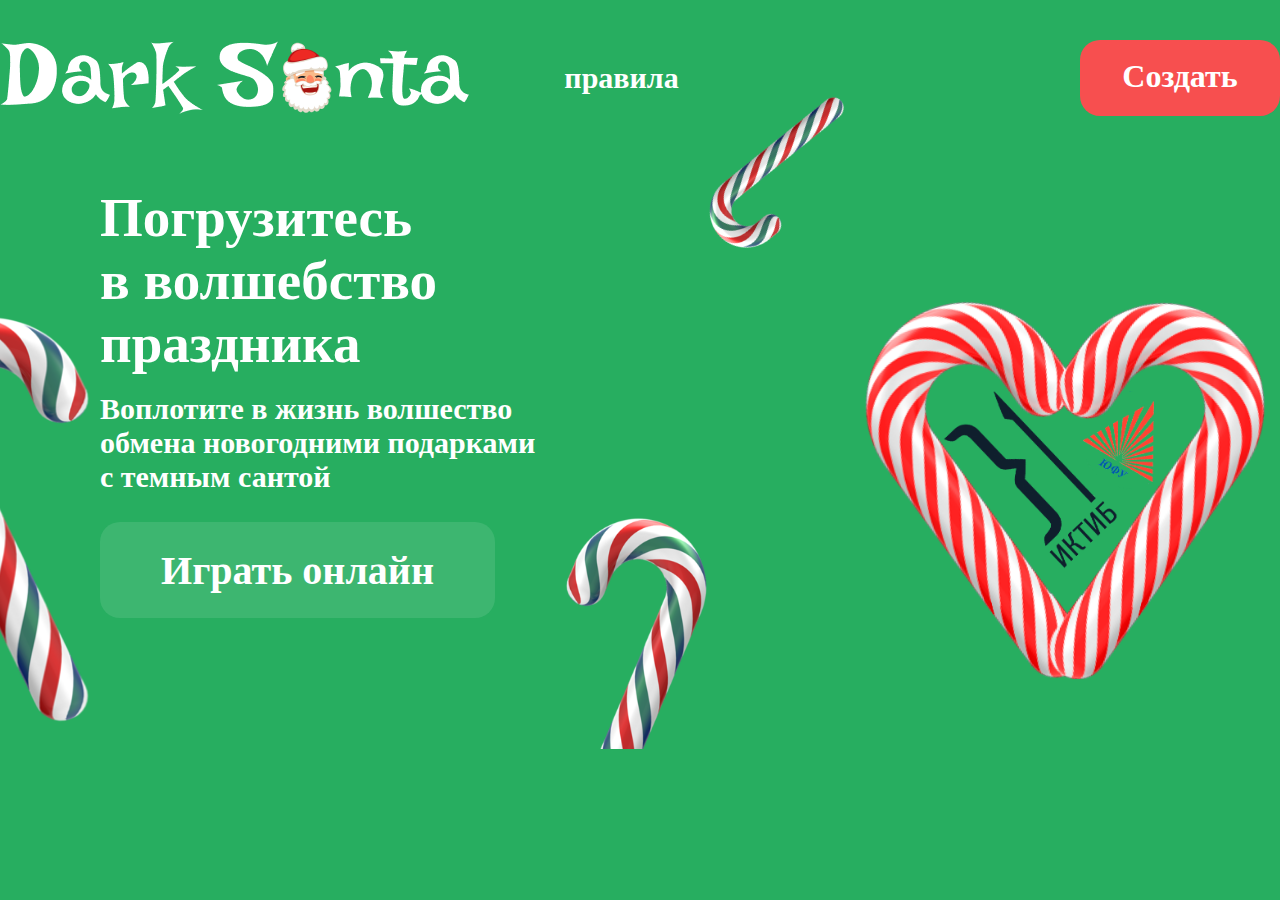
<file: web/index.html>
<!DOCTYPE html>
<html lang="ru">
<head>
    <meta charset="UTF-8">
    <meta http-equiv="X-UA-Compatible" content="IE=edge">
    <meta name="viewport" content="width=device-width, initial-scale=1.0">
    <link rel="stylesheet" href="style.css">
    <link rel="icon" href="images/favicon.ico">
    <link rel="preconnect" href="https://fonts.googleapis.com">
    <link rel="preconnect" href="https://fonts.gstatic.com" crossorigin>
    <link href="https://fonts.googleapis.com/css2?family=Abhaya+Libre:wght@800&family=Nunito:wght@500&display=swap" rel="stylesheet">
    <title>Dark Santa</title>
</head>
<body>
    <div class="wrapper"> 
        <div class="container">
            <header class="headder">
                <img src="images/dark_santa_logo.png" alt="" class="headder_logo">
                <div class="block_rules"><a href="" class="rules_text">правила</a></div>
                <div class="headder_block_button">
                    <button class="headder_button_create">
                        Создать
                    </button> 
                </div>
            </header>
            <main class="main">
                <div class="main_block_title">
                    <p class="main_title">Погрузитесь в волшебство праздника</p>
                </div>
                <div class="main_block_text">
                    <p class="main_text">Воплотите в жизнь волшество обмена новогодними подарками с темным сантой</p>
                </div>
                <div class="main_block_button">
                    <button class="main_button">Играть онлайн</button>
                </div>
            </main>
            <div class="block_candy_left"><img src="images/candy.png" alt="" class="candy_left"></div>
            <div class="block_candy_heart"><img src="images/candy_heart_iktib.png" alt="" class="candy_heart_img"></div> 
            <div class="block_cup_candy"><img src="images/cup_candy.png" alt="" class="cup_candy_img"></div>
            <div class="block_candy_top"><img src="images/candy.png" alt="" class="candy_top"></div>
        </div>
    </div> 
</body>
</html>
</file>
<file: web/style.css>
/**Обнуление**/
*,*::before,*::after{
    padding: 0;
    margin: 0;
    border: 0;
    box-sizing: border-box;
}

a{
    text-decoration: none;
    color: black;
}

html,body{
    font-family: 'Abhaya Libre', serif;
    height: 100%;  
    background: #27AE60;
    overflow-y: hidden; 
    overflow-x: hidden; 
}

.wrapper {
    min-height: 100%;
    overflow: hidden;

}

.container {
    min-height: 100%;
    max-width: 1280px;
    margin: 0px auto;
    
}

/**headder**/

.headder {
    margin: 25px 0 10px 0;
    display: flex;
    justify-content: space-between;
    align-items: center;
}       

.headder_logo {
    
}

.headder_block_button {

}

.headder_button_create {
    border-radius: 20px;
    background: #F74F4F;
    width: 200px;
    height: 76px;
    flex-shrink: 0;
    color: #FFF;
    text-align: center;
    font-family: 'Abhaya Libre', serif;
    font-size: 32px;
    font-style: normal;
    font-weight: 600;
    line-height: normal;
}

.block_rules{
    margin: 0 306px 0 0;
}

.rules_text {
    color: #FFF;
    font-family: Abhaya Libre SemiBold;
    font-size: 30px;
    font-style: normal;
    font-weight: 600;
    line-height: normal;

}

/**main**/

.main {
    display: flex;
    flex-direction: column;
    margin: 55px 0 0 100px;
}

.main_block_title {
    width: 350px;
    height: 206px;
    flex-shrink: 0;
}

.main_title {
    color: #FFF;
    font-family: Abhaya Libre SemiBold;
    font-size: 55px;
    font-style: normal;
    font-weight: 600;
    line-height: normal;
}

.main_block_text {
    width: 438px;
    height: 130px;
}

.main_text {
    color: #FFF;
    font-family: Abhaya Libre ExtraBold;
    font-size: 30px;
    font-style: normal;
    font-weight: 800;
    line-height: normal;
}

.main_block_button {

}

.main_button {
    border-radius: 20px;
    background: #3DB670;
    width: 395px;
    height: 96px;
    flex-shrink: 0;
    color: #FFF;
    text-align: center;
    font-family: Abhaya Libre SemiBold;
    font-size: 40px;
    font-style: normal;
    font-weight: 600;
    line-height: normal;
}

.block_candy_left{
    margin: -324px 0 0 -170px;
}

.candy_left{

    width: 400px;
    height: 450px;
}

.block_candy_heart{
    margin: -450px 0 0 865px; 
}

.candy_heart_img{
    height: 380px;
}

.block_cup_candy {
    margin: -185px 0px 0px 450px;
}

.cup_candy_img {
    height: 250px;
}

.block_candy_top {
    margin: -709px 0px 0px 620px;
    transform: rotate(-151.845deg);
    max-width: 250px;
}

.candy_top {
    height: 200px;
    transform: scale(-1, 1)
}
</file>
